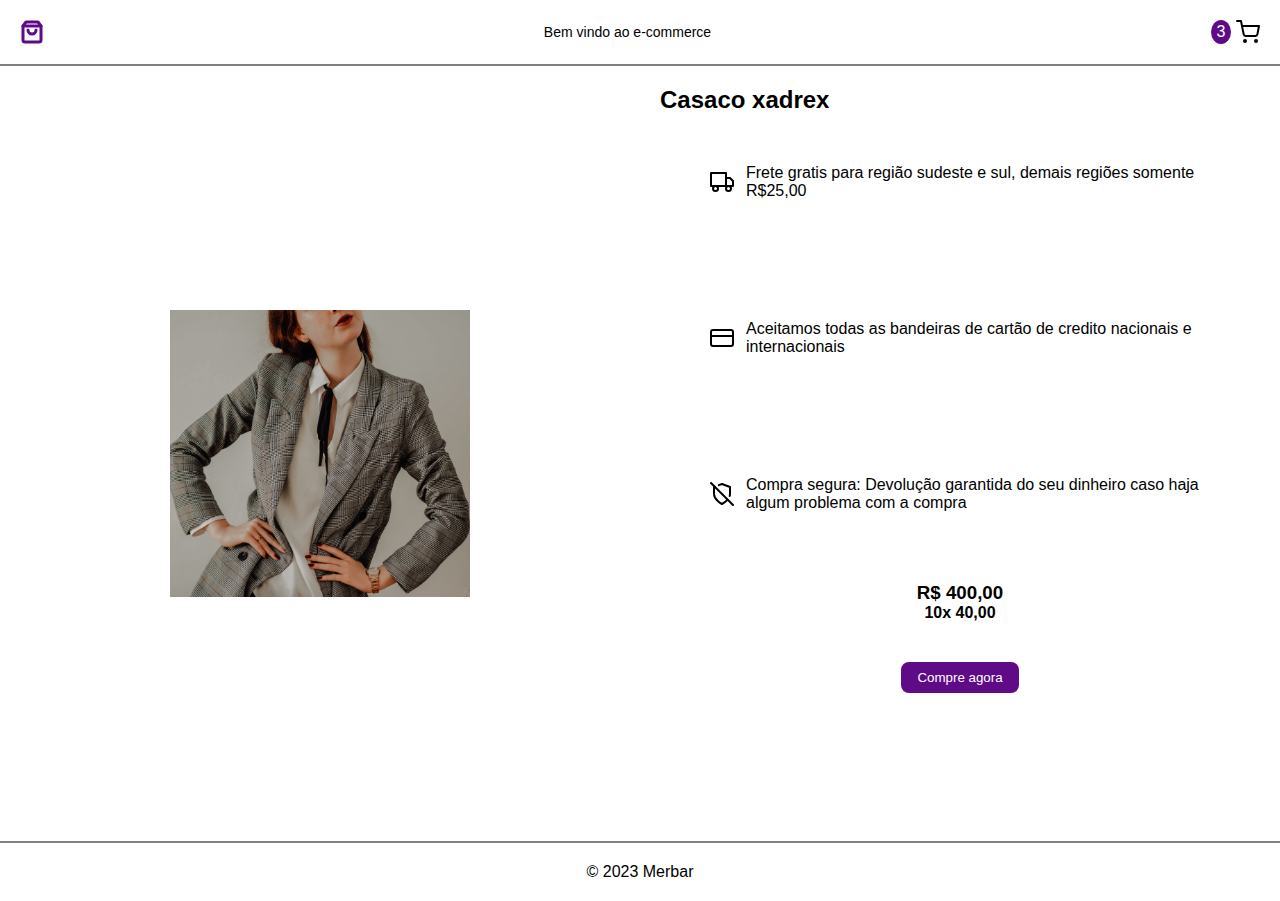
<file: item/index.html>
<html>
    <head>
        <link rel="stylesheet" href="../item-style.css">
    </head>    
    <body>
        <header>
            <img src="../shopping-bag (2).svg" alt="ícone representando uma bolsa de compras"/>
            <p> Bem vindo ao e-commerce </p>
            <div class="carrinho-de-compras">
            <div class="quantidade">3</div>
            <img src="../shopping-cart.svg" alt="compras"/> 
            </div>
    </header>
    <main>
        
        <div class="container-esquerda">
            <img src="../roupa.jpg" alt="roupa">
        </div>
         <div class="container-direita">
                <h2>Casaco xadrex</h2>
                <div class="texto-com-imagens">
                <img src="../truck.svg" alt="truck"/>
                <p>Frete gratis para região sudeste e sul, demais regiões somente R$25,00</p>
            </div>

            <div class="texto-com-imagens">
                <img src="../credit-card.svg" alt="cartão"/>
                <p>Aceitamos todas as bandeiras de cartão de credito nacionais e internacionais</p>
        </div>

            <div class="texto-com-imagens">
                <img src="../shield-off.svg" alt="segurança"/>
                <p>Compra segura: Devolução garantida do seu dinheiro caso haja algum problema com a compra </p>
            </div>

            <div class="container-button"> 
                    <h3>R$ 400,00</h3>
                    <h4>10x 40,00</h4>
                    <button>Compre agora</button>
            </div>

          
        </div>

    </main>
    <footer>
         
        <p> © 2023 Merbar </p>

      </footer>
    </body>
</html>
</file>
<file: item-style.css>
*{
    margin:0;
    padding:0;
    box-sizing: border-box;
    font-family: 'Montserrat', sans-serif;
}

header {
    display: flex;
    justify-content: space-between;
    align-items: center;
    border-bottom: 2px solid gray;
    padding: 20px 20px;

}

header p {
    font-size: 14px;
}

.quantidade {
    height: 24px;
    width: 20px;
    background-color: #5F0A87;
    border-radius: 50%;

    display: flex;
    align-items: center;
    justify-content: center;
    color:white;

}

.carrinho-de-compras {
    display: flex;
    gap:5px;
    align-items: center;
}

main {
    height: calc(100vh - 67px - 58px);
    display: flex;



}

footer {
    text-align: center; 
    border-top: 2px solid gray;
    padding: 20px; 
}


.container-esquerda {
    width: 50%;
    height: 100%;

    display: flex;
    align-items: center;
    justify-content: center;


}


.container-esquerda img {
    width: 80%;
    max-width: 300px;

    
}

.container-direita {
    width: 50%;
    height: 100%;
    padding: 20px;
    
   

}
     



.texto-com-imagens {
    display: flex;
    gap: 12px;
    margin-bottom: 20px;
    padding: 50px;



}


@media (max-width: 600px) {
    main {
        height: auto;
        flex-direction: column;

    }

    .container-esquerda {
        height: 500px;
        width: 100%;

    }

    .container-esquerda img {
        height: 80%;
        width: auto;

    }

    .container-direta {
        height: 500px;
        width: 100%;
       

    }

}

.container-button {
   display: flex;
   justify-content: center; 
   flex-direction: column;
   align-items: center;
}

.container-direita button {
    background-color: #5F0A87;
    border-radius: 8px;
    border: none;
    padding: 8px 16px;
    color: white;
    margin-top: 40px;
}
</file>
